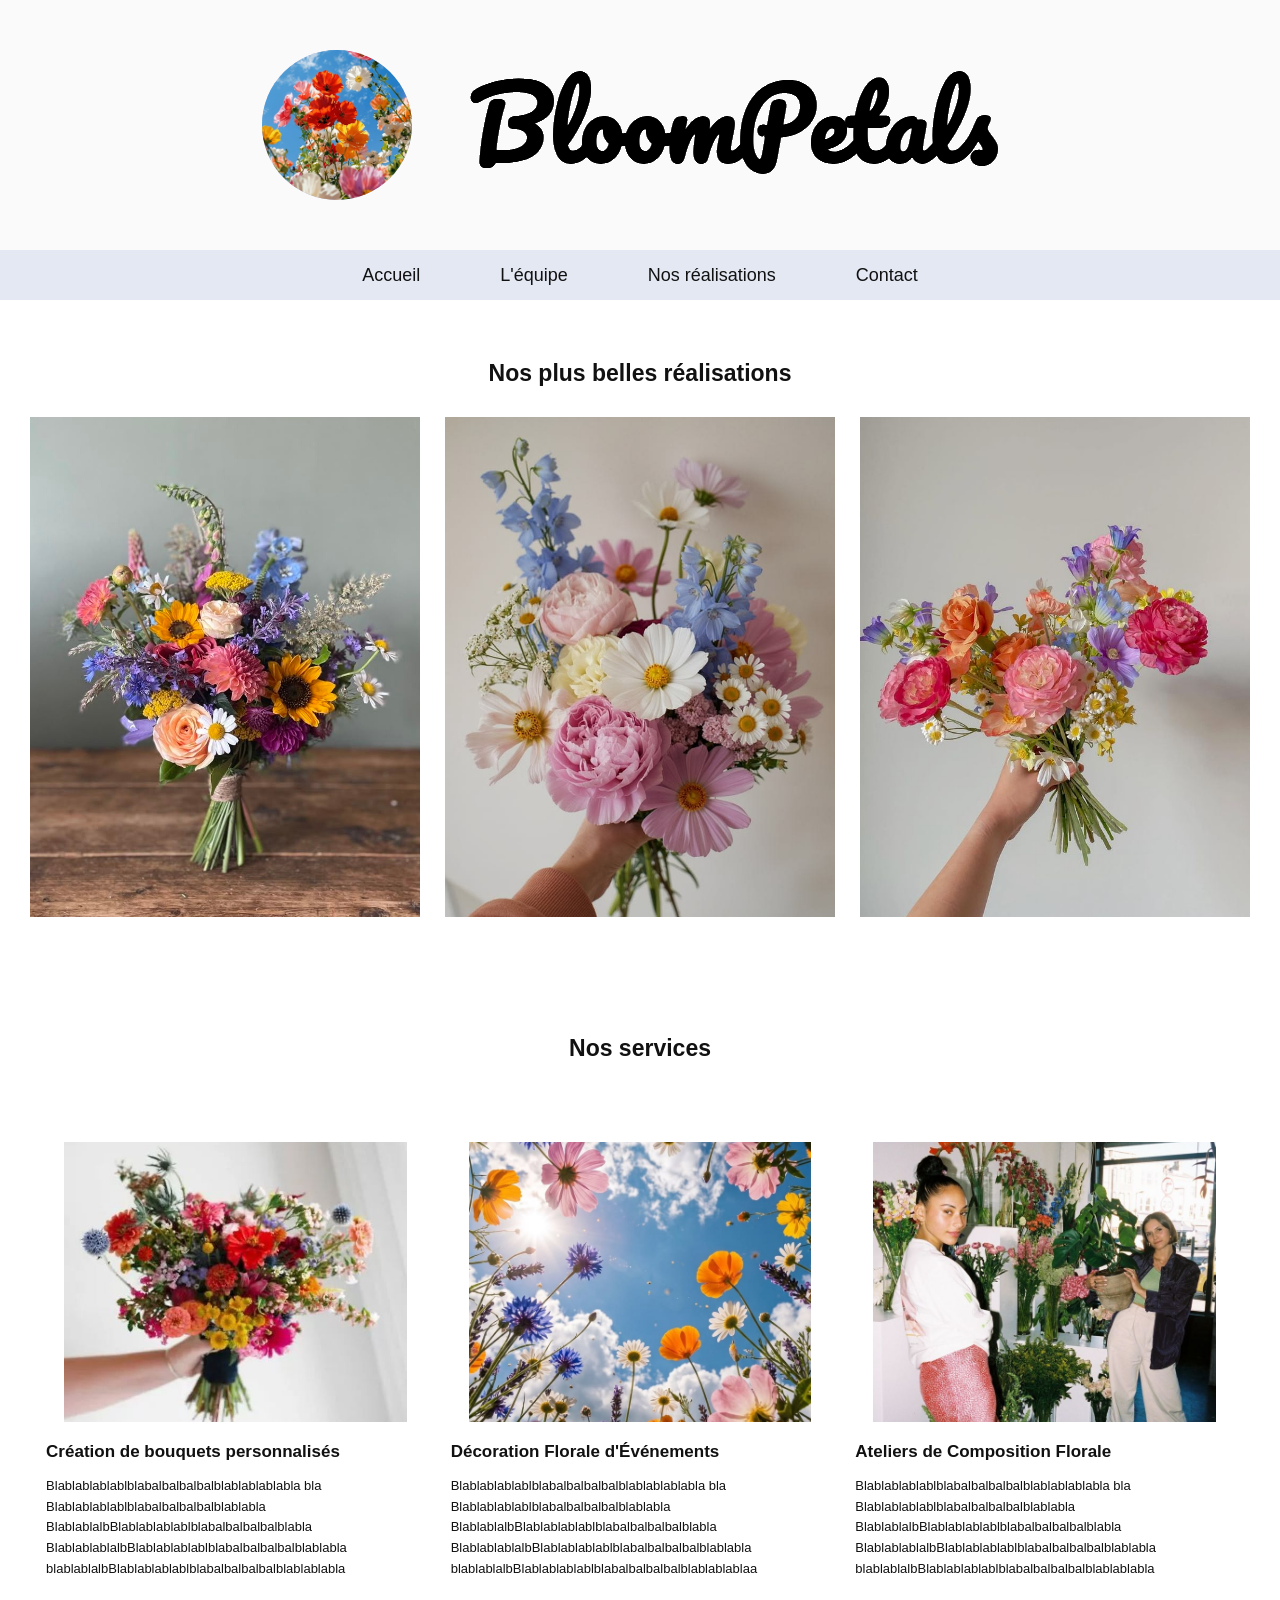
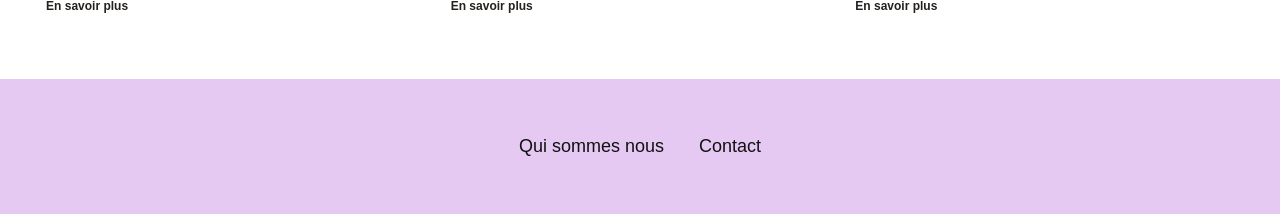
<file: index.html>
<!doctype html>
<html lang="fr">
  <head>
    <meta charset="UTF-8" />
    <meta name="viewport" content="width=device-width, initial-scale=1.0" />
    <title>BloomPetals</title>
    <link rel="stylesheet" href="style.css" />
  </head>

  <body>
    <!-- En-tête -->
    <header class="header">
      <div class="identite">
        <div class="symbole">
          <img src="fleurs4.jpeg" alt="Bouquet de Roses" />
        </div>
        <img class="logo" alt="logo-bloompetals" src="logo-bloompetals.png" />
      </div>
    </header>

    <!-- NAVBAR -->
    <nav class="menu" aria-label="Navigation principale">
      <a href="index.html">Accueil</a>
      <a href="equipe.html">L'équipe</a>
      <a href="#realisations">Nos réalisations</a>
      <a href="#contact">Contact</a>
    </nav>

    <main>
      <!-- REALISATION -->
      <section id="realisations" class="realisations">
        <h2>Nos plus belles réalisations</h2>

        <div class="galerie">
          <div class="image"><img src="fleurs1.jpeg" alt="bouquet1" /></div>
          <div class="image"><img src="fleurs2.jpeg" alt="bouquet1" /></div>
          <div class="image"><img src="fleurs3.jpeg" alt="bouquet1" /></div>
        </div>
      </section>

      <!-- SERVICES -->
      <section id="services" class="services">
        <h2>Nos services</h2>

        <div class="cartes">
          <article class="carte">
            <div class="carte-contenu">
              <img src="fleurs5.jpeg" alt="bouquet personnalisé" />
            </div>
            <h3>Création de bouquets personnalisés</h3>
            <p>
              Blablablablablblabalbalbalbalblablablablabla bla
              Blablablablablblabalbalbalbalblablabla
              BlablablalbBlablablablablblabalbalbalbalblabla
              BlablablablalbBlablablablablblabalbalbalbalblablabla
              blablablalbBlablablablablblabalbalbalbalblablablabla
            </p>
            <a href="#contact">En savoir plus</a>
          </article>

          <article class="carte">
            <div class="carte-contenu">
              <img src="fleurs7.jpeg" alt="bouquet7" />
            </div>
            <h3>Décoration Florale d'Événements</h3>
            <p>
              Blablablablablblabalbalbalbalblablablablabla bla
              Blablablablablblabalbalbalbalblablabla
              BlablablalbBlablablablablblabalbalbalbalblabla
              BlablablablalbBlablablablablblabalbalbalbalblablabla
              blablablalbBlablablablablblabalbalbalbalblablablablaa
            </p>
            <a href="#contact">En savoir plus</a>
          </article>

          <article class="carte">
            <div class="carte-contenu">
              <img src="celine.jpeg" alt="bouquet6" />
            </div>
            <h3>Ateliers de Composition Florale</h3>
            <p>
              Blablablablablblabalbalbalbalblablablablabla bla
              Blablablablablblabalbalbalbalblablabla
              BlablablalbBlablablablablblabalbalbalbalblabla
              BlablablablalbBlablablablablblabalbalbalbalblablabla
              blablablalbBlablablablablblabalbalbalbalblablablabla
            </p>
            <a href="#contact">En savoir plus</a>
          </article>
        </div>
      </section>
    </main>

    <!-- PIED DE PAGE -->
    <footer id="contact" class="footer">
      <nav class="menu-footer">
        <a href="#apropos">Qui sommes nous</a>
        <a href="#contact">Contact</a>
      </nav>
    </footer>
  </body>
</html>
</file>
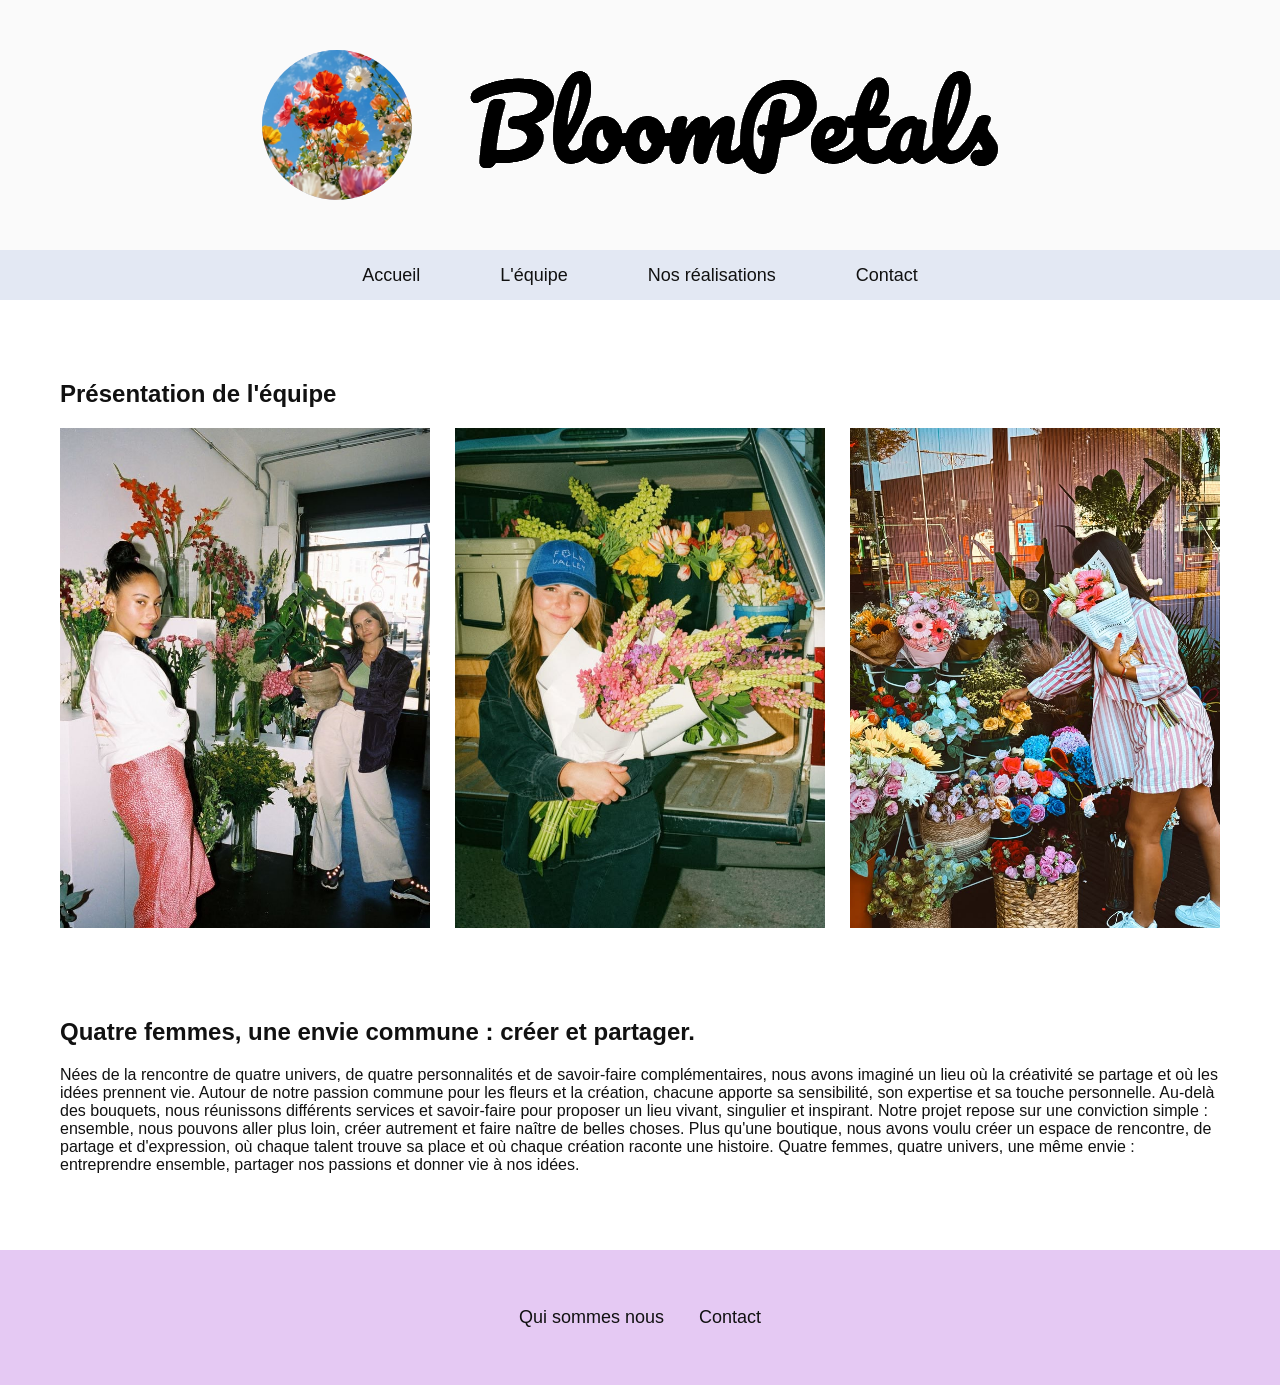
<file: equipe.html>
<!doctype html>
<html lang="fr">
  <head>
    <meta charset="UTF-8" />
    <meta name="viewport" content="width=device-width, initial-scale=1.0" />
    <title>equipe</title>
    <link rel="stylesheet" href="equipe.css" />
  </head>

  <body>
    <!-- En-tête -->
    <header class="header">
      <div class="identite">
        <div class="symbole">
          <img src="fleurs4.jpeg" alt="Bouquet de Roses" />
        </div>
        <img class="logo" alt="logo-bloompetals" src="logo-bloompetals.png" />
      </div>
    </header>

    <!-- NAVBAR -->
    <nav class="menu" aria-label="Navigation principale">
      <a href="index.html">Accueil</a>
      <a href="equipe.html">L'équipe</a>
      <a href="#realisations">Nos réalisations</a>
      <a href="#contact">Contact</a>
    </nav>

    <main>
      <!-- REALISATION -->
      <section id="realisations" class="realisations">
        <h2>Présentation de l'équipe</h2>

        <div class="galerie">
          <div class="image">
            <img src="celine.jpeg" alt="Celine & Cleo, Manager" />
          </div>
          <div class="image">
            <img src="Lea.jpg" alt="Léa, Vendeuse" />
          </div>
          <div class="image">
            <img src="marion_tiff.jpeg" alt="Marion, fleuriste" />
          </div>
        </div>
      </section>

      <section id="envies" class="envies">
        <h2>Quatre femmes, une envie commune : créer et partager.</h2>
        <p>
          Nées de la rencontre de quatre univers, de quatre personnalités et de
          savoir-faire complémentaires, nous avons imaginé un lieu où la
          créativité se partage et où les idées prennent vie. Autour de notre
          passion commune pour les fleurs et la création, chacune apporte sa
          sensibilité, son expertise et sa touche personnelle. Au-delà des
          bouquets, nous réunissons différents services et savoir-faire pour
          proposer un lieu vivant, singulier et inspirant. Notre projet repose
          sur une conviction simple : ensemble, nous pouvons aller plus loin,
          créer autrement et faire naître de belles choses. Plus qu'une
          boutique, nous avons voulu créer un espace de rencontre, de partage et
          d'expression, où chaque talent trouve sa place et où chaque création
          raconte une histoire. Quatre femmes, quatre univers, une même envie :
          entreprendre ensemble, partager nos passions et donner vie à nos
          idées.
        </p>
      </section>
    </main>

    <!-- PIED DE PAGE -->
    <footer id="contact" class="footer">
      <nav class="menu-footer">
        <a href="#apropos">Qui sommes nous</a>
        <a href="#contact">Contact</a>
      </nav>
    </footer>
  </body>
</html>
</file>
<file: style.css>
* {
  box-sizing: border-box;
}

body {
  margin: 0;
  font-family: Arial, Helvetica, sans-serif;
  color: #111;
}

.header {
  height: 250px;
  background-color: #fafafa;
  display: flex;
  align-items: center;
  justify-content: center;
}

.identite {
  display: flex;
  align-items: center;
  gap: 30px;
}
/*LOGO EN HAUT */

.symbole {
  width: 150px;
  height: 150px;
  background-color: #bdc5e7;
  border-radius: 50%;
}

.symbole img {
  width: 150px;
  height: 150px;
  border-radius: 50%;
  object-fit: cover;
}

/*BARRE MENU */

.menu {
  height: 50px;
  background-color: #e3e8f3;
  display: flex;
  align-items: center;
  justify-content: center;
  gap: 80px;
}

/*MENU BARRE BOUTONS */

.menu a,
.menu-footer a {
  color: #111;
  text-decoration: none;
  font-size: 18px;
}

/* HERO */
.hero {
  height: 200px;
  background-color: #bdc5e7;
  align-items: center;
  display: flex;
  overflow: hidden;
}

.hero h2 {
  font-size: 34px;
  font-weight: normal;
  margin: 0 0 20px;
  display: flex;
  position: center;
}

.hero img {
  display: flex;
  width: 100%;
  height: 100%;
  object-fit: cover;
}

.bouton {
  display: flex;
  width: 345px;
  height: 63px;
  background-color: #e3e8f3;
  align-items: center;
  justify-content: center;
  color: #111;
  text-decoration: none;
}

/* REALISATION */
.realisations {
  overflow: hidden;
  margin: 30px;
}

.realisations h2,
.services > h2 {
  text-align: center;
  font-size: 23px;
  margin: 30px;
}

.galerie {
  display: grid;
  grid-template-columns: repeat(3, 1fr);
  gap: 25px;
}

.galerie img {
  width: 100%;
  height: 500px;
  object-fit: cover;
  display: block;
}

.image {
  width: 100%;
  height: 500px;
  background-color: #c5c5c5;
}

/* Services */
.services {
  background-color: #fff;
  padding: 58px 3.6% 65px;
}

.services > h2 {
  margin-bottom: 62px;
}

.cartes {
  display: grid;
  grid-template-columns: repeat(3, minmax(0, 1fr));
  gap: 26px;
  align-items: start;
}

.carte {
  min-width: 0;
  overflow: hidden;
  background-color: #ffffff;
}

.carte img {
  width: 100%;
  height: 280px;
  object-fit: cover;
  display: block;
}

.carte h3 {
  font-size: 17px;
  line-height: 1.4;
  margin: 0 0 12px;
}

.carte-contenu {
  padding: 18px;
}

.carte p {
  font-size: 13px;
  line-height: 1.6;
  margin: 0 0 16px;
}

.carte a {
  font-size: 12px;
  font-weight: 600;
  color: var(--noir, #24211e);
  text-decoration: none;
}

/* Pied de page */
.footer {
  min-height: 135px;
  background-color: #e5c9f3;
  display: flex;
  flex-direction: column;
  align-items: center;
  justify-content: center;
  gap: 25px;
}

.footer h2 {
  font-size: 22px;
  margin: 0;
}

.menu-footer {
  display: flex;
  gap: 35px;
}

/* MQ */
@media (max-width: 700px) {
  .menu {
    gap: 15px;
    flex-wrap: wrap;
  }

  .hero {
    padding: 30px 6%;
  }

  .hero-contenu,
  .bouton {
    width: 100%;
  }

  .galerie,
  .cartes {
    grid-template-columns: 1fr;
  }

  .services > h2 {
    margin-bottom: 30px;
  }

  .menu-footer {
    flex-wrap: wrap;
    justify-content: center;
    padding: 0 15px;
  }
}
</file>
<file: equipe.css>
* {
  box-sizing: border-box;
}

body {
  margin: 0;
  font-family: Arial, Helvetica, sans-serif;
  color: #111;
}

.header {
  height: 250px;
  background-color: #fafafa;
  display: flex;
  align-items: center;
  justify-content: center;
}

.identite {
  display: flex;
  align-items: center;
  gap: 30px;
}
/*LOGO EN HAUT */

.symbole {
  width: 150px;
  height: 150px;
  background-color: #bdc5e7;
  border-radius: 50%;
}

.symbole img {
  width: 150px;
  height: 150px;
  border-radius: 50%;
  object-fit: cover;
}

/*BARRE MENU */

.menu {
  height: 50px;
  background-color: #e3e8f3;
  display: flex;
  align-items: center;
  justify-content: center;
  gap: 80px;
}

/*MENU BARRE BOUTONS */

.menu a,
.menu-footer a {
  color: #111;
  text-decoration: none;
  font-size: 18px;
}

/* HERO */
.hero {
  height: 345px;
  background-color: #bdc5e7;
  display: flex;
  align-items: center;
  padding: 0 10.5%;
  overflow: hidden;
}

.hero-contenu {
  width: 345px;
  margin: 50px;
}

.hero h2 {
  font-size: 34px;
  font-weight: normal;
  margin: 0 0 20px;
}

.hero img {
  display: flex;
  width: 100%;
  height: 100%;
  object-fit: cover;
}

.bouton {
  display: flex;
  width: 345px;
  height: 63px;
  background-color: #e3e8f3;
  align-items: center;
  justify-content: center;
  color: #111;
  text-decoration: none;
}

/* REALISATION */

.realisations {
  overflow: hidden;
  margin: 50px;
  padding: 10px;
}
.envies {
  overflow: hidden;
  margin: 50px;
  padding: 10px;
}

.galerie {
  display: grid;
  grid-template-columns: repeat(3, 1fr);
  gap: 25px;
}

.galerie img {
  width: 100%;
  height: 500px;
  object-fit: cover;
  display: block;
}

.image {
  width: 100%;
  height: 500px;
  background-color: #c5c5c5;
}

/* Pied de page */
.footer {
  min-height: 135px;
  background-color: #e5c9f3;
  display: flex;
  flex-direction: column;
  align-items: center;
  justify-content: center;
  gap: 25px;
}

.footer h2 {
  font-size: 22px;
  margin: 0;
}

.menu-footer {
  display: flex;
  gap: 35px;
}

/* Adaptation */
@media (max-width: 700px) {
  .menu {
    gap: 15px;
    flex-wrap: wrap;
  }

  .hero {
    padding: 30px 6%;
  }

  .hero-contenu,
  .bouton {
    width: 100%;
  }

  .galerie,
  .cartes {
    grid-template-columns: 1fr;
  }

  .services > h2 {
    margin-bottom: 30px;
  }

  .menu-footer {
    flex-wrap: wrap;
    justify-content: center;
    padding: 0 15px;
  }
}
</file>
